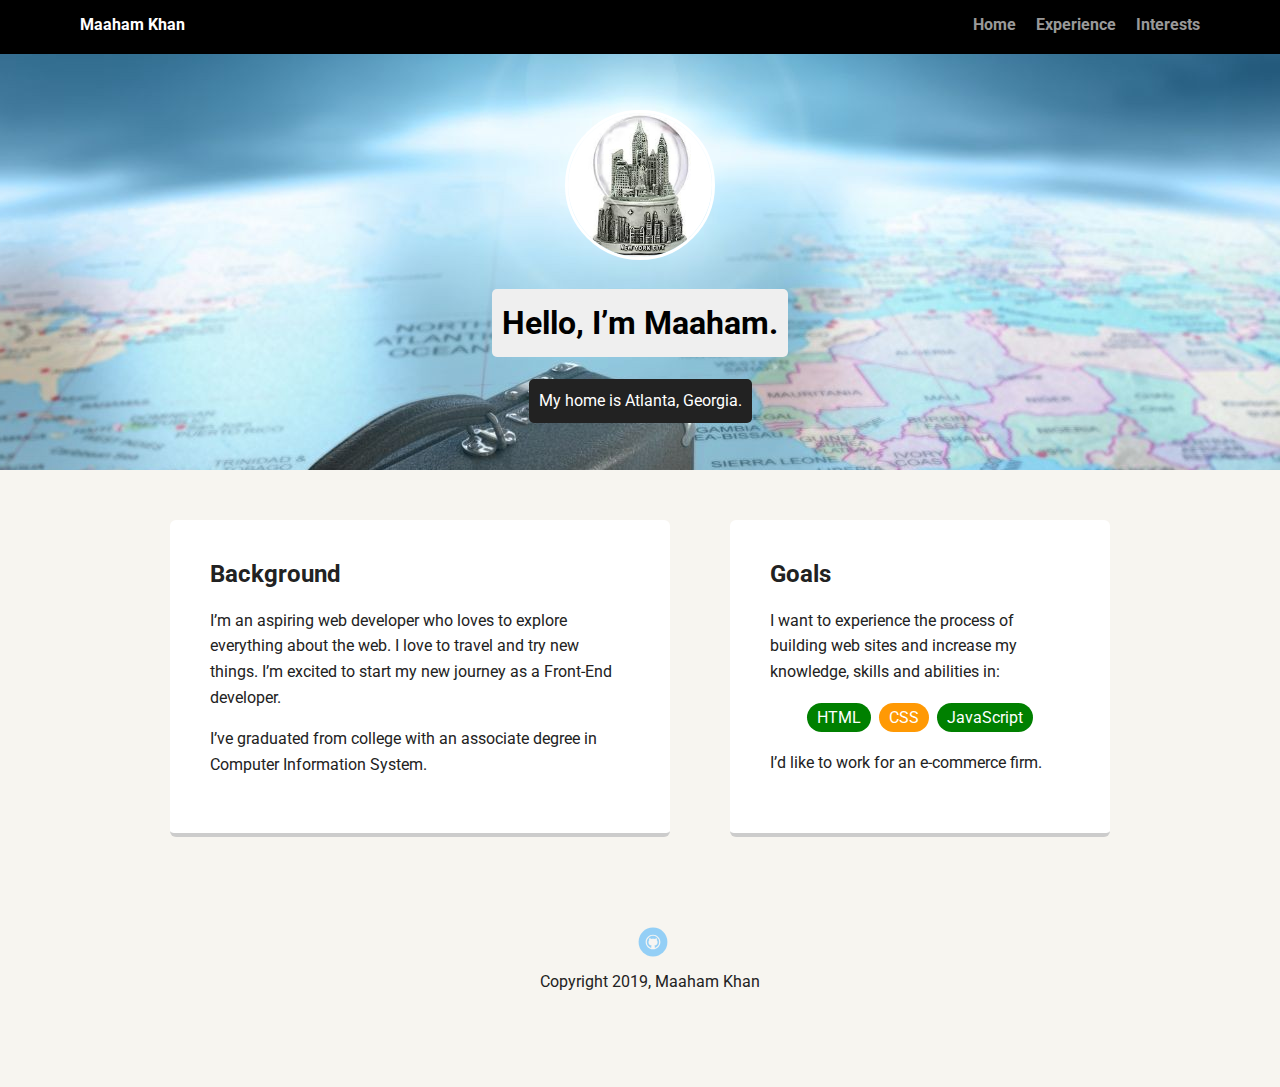
<file: index.html>
<!DOCTYPE html>
<html lang="en">
<head>
  <meta charset="utf-8">
  <title>Maaham's Profile</title>
  <meta name="viewport" content="width=device-width, initial-scale=1.0">
  <link rel="stylesheet" href="styles.css">
  <link href="https://fonts.googleapis.com/css?family=Muli%7CRoboto:400,300,500,700,900" rel="stylesheet"></head>
  <body>

    <div class="main-nav">
        <ul class="nav">
          <li class="name">Maaham Khan</li>
          <li><a href="index.html">Home</a></li>
          <li><a href="experience.html">Experience</a></li>
          <li><a href="interests.html">Interests</a></li>
        </ul>
    </div>

    <header>
      <img src="City.jpeg" alt="New york city snowglobe" class="profile-image">
      <h1 class="tag name">Hello, I’m Maaham.</h1>
      <p class="tag location">My home is Atlanta, Georgia.</p>
    </header>

    <main class="flex">
      <div class="card">
        <h2>Background</h2>
        <p>I’m an aspiring web developer who loves to explore everything about the web. I love to travel and try new things. I’m excited to start my new journey as a Front-End developer.</p>
        <p>I’ve graduated from college with an associate degree in Computer Information System.</p>
      </div>

      <div class="card">
        <h2>Goals</h2>
        <p>I want to experience the process of building web sites and increase my knowledge, skills and abilities in:</p>
        <ul class="skills">
          <li>HTML</li>
          <li>CSS</li>
          <li>JavaScript</li>

        </ul>
        <p>I’d like to work for an e-commerce firm.</p>
      </div>

    </main>
    <footer>
    <ul>
        <li><a href=" https://github.com/khanmaaham/techdegree-project-1.git"class="social github">Github</a></li>

    </ul>
      <p class="copyright">Copyright 2019, Maaham Khan</p>
    </footer>
  </body>
  </html>
</file>
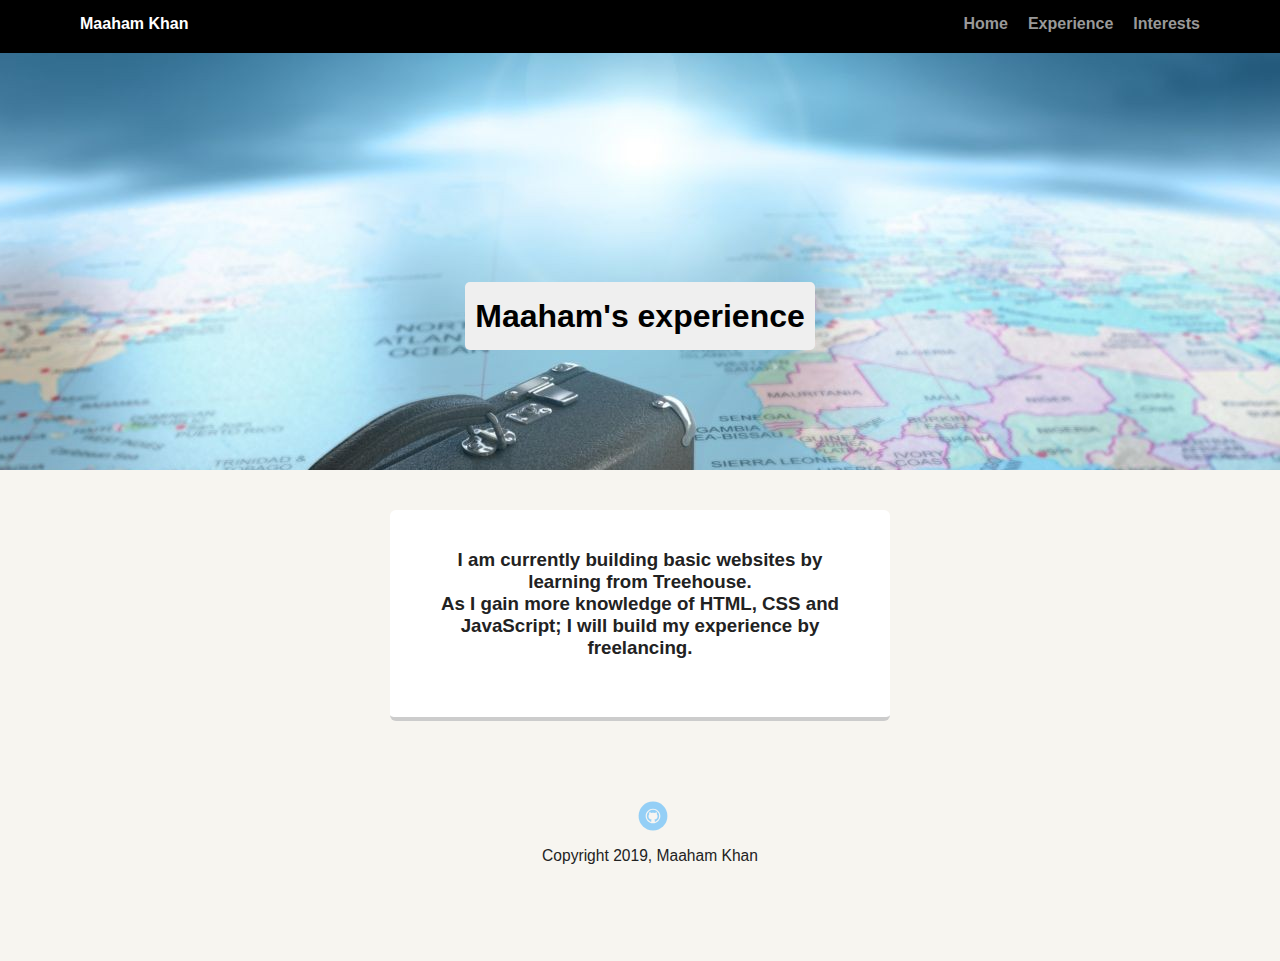
<file: experience.html>
<!DOCTYPE html>
<html lang="en" dir="ltr">
  <head>
    <meta charset="utf-8">
    <title>Experience</title>
    <meta name="viewport" content="width=device-width, initial-scale=1.0">
    <link rel="stylesheet" href="styles.css">
  </head>
  <body>

        <div class="main-nav">
            <ul class="nav">
              <li class="name">Maaham Khan</li>
              <li><a href="index.html">Home</a></li>
              <li><a href="experience.html">Experience</a></li>
              <li><a href="interests.html">Interests</a></li>
            </ul>
        </div>
<header class="ence">
<h1 class="experience">Maaham's experience</h1>
</header>

<main class="ben">
<div class="exp">
<h3>I am currently building basic websites by learning from Treehouse. <br>As I gain more knowledge of HTML, CSS and JavaScript; I will build my experience by freelancing.</br></h3>
</div>
</main>
<footer>


  <ul>
      <li><a href=" https://github.com/khanmaaham/techdegree-project-1.git"class="social github">Github</a></li>

  </ul>
  <p class="copyright">Copyright 2019, Maaham Khan</p>
</footer>
  </body>
</html>
</file>
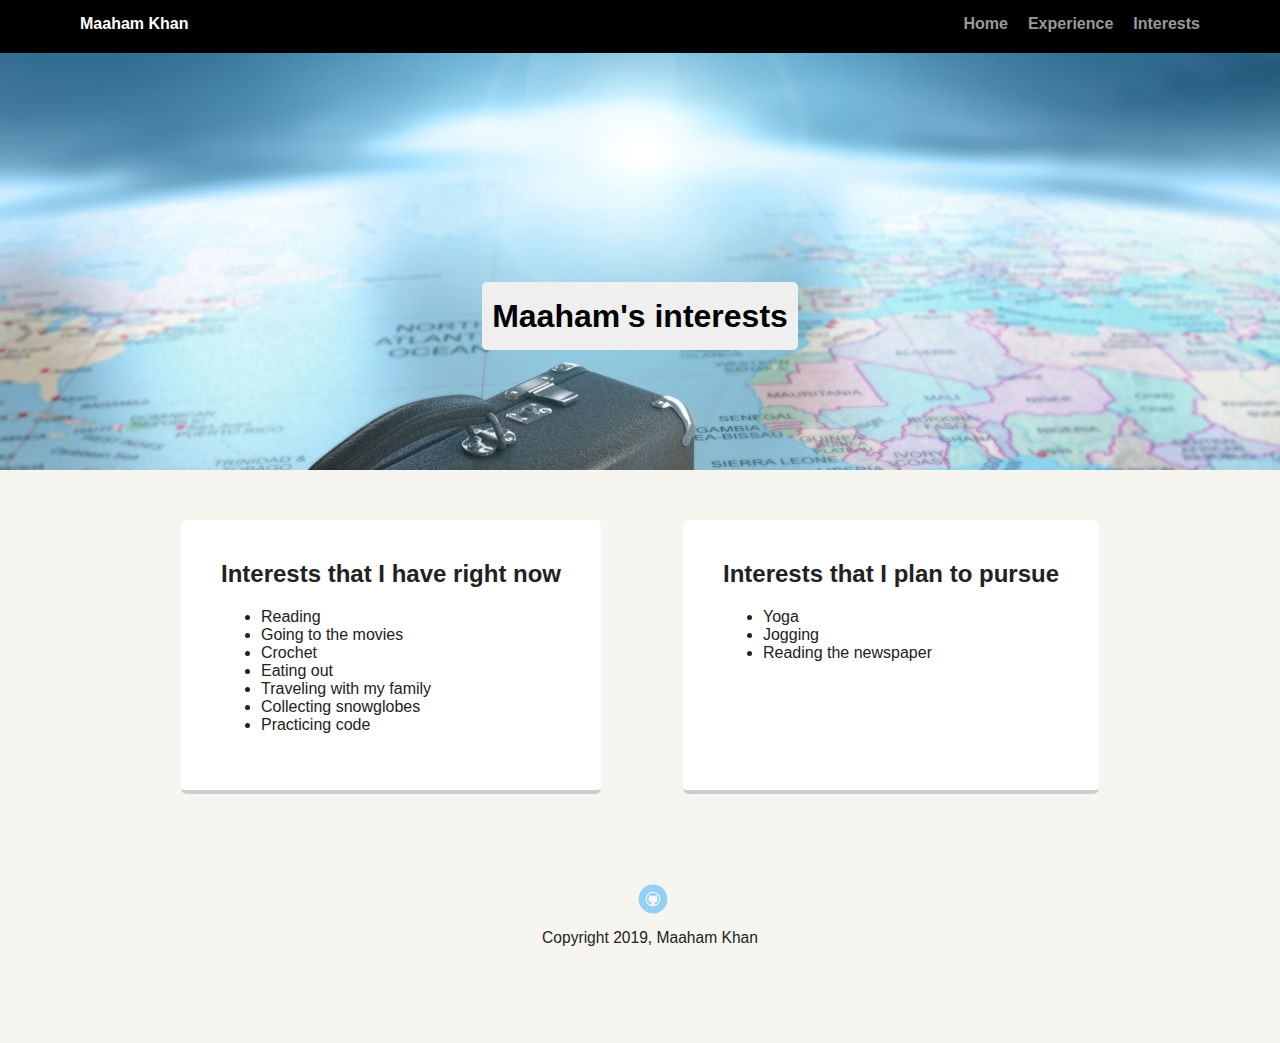
<file: interests.html>
<!DOCTYPE html>
<html lang="en" dir="ltr">
  <head>
    <meta charset="utf-8">
    <title>Maaham's Profile</title>
    <meta name="viewport" content="width=device-width, initial-scale=1.0">
    <link rel="stylesheet" href="styles.css">

  </head>

  <body>
    <div class="main-nav">
    <ul class="nav">
      <li class="name">Maaham Khan</li>
      <li><a href="index.html">Home</a></li>
      <li><a href="experience.html">Experience</a></li>
      <li><a href="interests.html">Interests</a></li>
    </ul>
    </div>
    <header class="ests">
    <h1 class= "mk">Maaham's interests</h1>
    </header>
    <main class ="flex">
      <div class="card">
        <h2>Interests that I have right now</h2>
        <ul>
          <li>Reading</li>
          <li>Going to the movies</li>
          <li>Crochet</li>
          <li>Eating out</li>
          <li>Traveling with my family</li>
          <li>Collecting snowglobes</li>
          <li>Practicing code</li>
        </ul>
      </div>

     <div class="card">
     <h2>Interests that I plan to pursue</h2>
     <ul>
       <li>Yoga</li>
       <li>Jogging</li>
       <li>Reading the newspaper</li>
    </ul>
    </div>

    </main>
    <footer>

      <ul>
          <li><a href=" https://github.com/khanmaaham/techdegree-project-1.git"class="social github">Github</a></li>

      </ul>
      <p class="copyright">Copyright 2019, Maaham Khan</p>
    </footer>
  </body>
</html>
</file>
<file: styles.css>
/* Global Layout Set-up */
* {
  box-sizing: border-box;
}

body {
  margin: 0;
  padding: 0;
  text-align: center;
  font-family: 'Roboto', sans-serif;
  font-size: 1rem;
  color: #222;
  background: #f7f5f0;
}
/* Link Styles */

a {
  text-decoration: none;
  color: #999;
}
a:hover {
  color: #6633ff;
}

/* Section Styles */

.main-nav {
  width: 100%;
  background: black;
  min-height: 30px;
  padding: 10px;
  position: fixed;
  text-align: center;
}
.nav {
  display: flex;
  justify-content: space-around;
  font-weight: 700;
  list-style-type: none;
  margin: 0 auto;
  padding: 0;
}

.nav .name {
    display: block;
    margin-right: auto;
    color: white;
}
.nav li {
  padding: 5px 10px 10px 10px;
}
.nav a {
  transition: all .5s;
}
.nav a:hover {
  color: white
}

header, .ests, .ence {
  text-align: center;
  background: url('travel.jpg') no-repeat top center ;
  background-size: cover;
  overflow: hidden;
  padding-top: 60px;
  background-size: auto;
  min-height: 470px;
}


header {
  line-height: 1.5;
}
header .profile-image {
  margin-top: 50px;
  width: 150px;
  height: 150px;
  border-radius: 50%;
  border: 3px solid white;
  transition: all .5s;
}
header .profile-image:hover {
  transform: scale(1.2) rotate(5deg);
}
.tag {
  background-color: #efefef;
  color: black;
  padding: 10px;
  text-align: center;
  border-radius: 5px;
  display: table;
  margin: 22px auto;
}

.mk{

    background-color: #efefef;
    color: black;
    padding: 10px;
    text-align: center;
    border-radius: 5px;
    display: table;
    margin: 222px auto 0;
}

.experience{
  background-color: #efefef;
  color: black;
  padding: 10px;
  text-align: center;
  border-radius: 5px;
  display: table;
  margin: 222px auto 0;
}
.location {
  background-color: #222;
  color: white;
}
.card {
  margin: 30px;
  padding: 20px 40px 40px;
  max-width: 500px;
  text-align: left;
  background: #fff;
  border-bottom: 4px solid #ccc;
  border-radius: 6px;
  transition: all .5s;
}
.exp{
  margin: 20px;
  padding: 20px 40px 40px;
  max-width: 500px;
  text-align: center;
  background: #fff;
  border-bottom: 4px solid #ccc;
  border-radius: 6px;
  transition: all:  .5s;
  display: inline-block;
}
.card:hover {
  border-color: #ff99ff;
}

ul.skills {
  padding: 0;
  text-align: center;
}

.skills li {
  border-radius: 55px;
  display: inline-block;
  background: #ff9904;
  color: white;
  padding: 5px 10px;
  margin: 2px;
}

.skills li:nth-child(odd) {
  background: green;
}

footer {
  width: 100%;
  min-height: 30px;
  padding: 20px 0 40px 20px;
}

footer .copyright {
  top: -8px;
  font-size: .75em;
}

footer ul {
  list-style-type: none;
  margin: 0;
  padding: 0;
}

footer ul li {
  display: inline-block;
}

a.social {
  display: inline-block;
  text-indent: -9999px;
  margin-left: 5px;
  width: 30px;
  height: 30px;
  background-size: 30px 30px;
  opacity: .4;
  transition: all .5s;
}

a.github {
  background-image: url(github.svg);
}
a.social:hover {
  opacity: 1;
}
.clearfix {
  clear: both;
}

/* Styles for larger screens */
@media screen and (min-width: 769px) {

  .flex {
      display: -ms-flexbox;      /* TWEENER - IE 10 */
      display: flex;
      max-width: 1000px;
      -ms-flex-pack: distribute;
      justify-content: space-around;
      margin: 0 auto;
  }

  header {
    min-height: 470px;
  }

.ence {
  min-height: 470px;
}
  .nav {
    max-width: 1200px;
    padding: 0 30px;
  }


  main {
    padding-top: 20px;
  }

  main p {
    line-height: 1.6em;
  }

  footer {
    font-size: 1.3em;
    max-width: 1200px;
    margin: 40px auto;
  }

}
</file>
